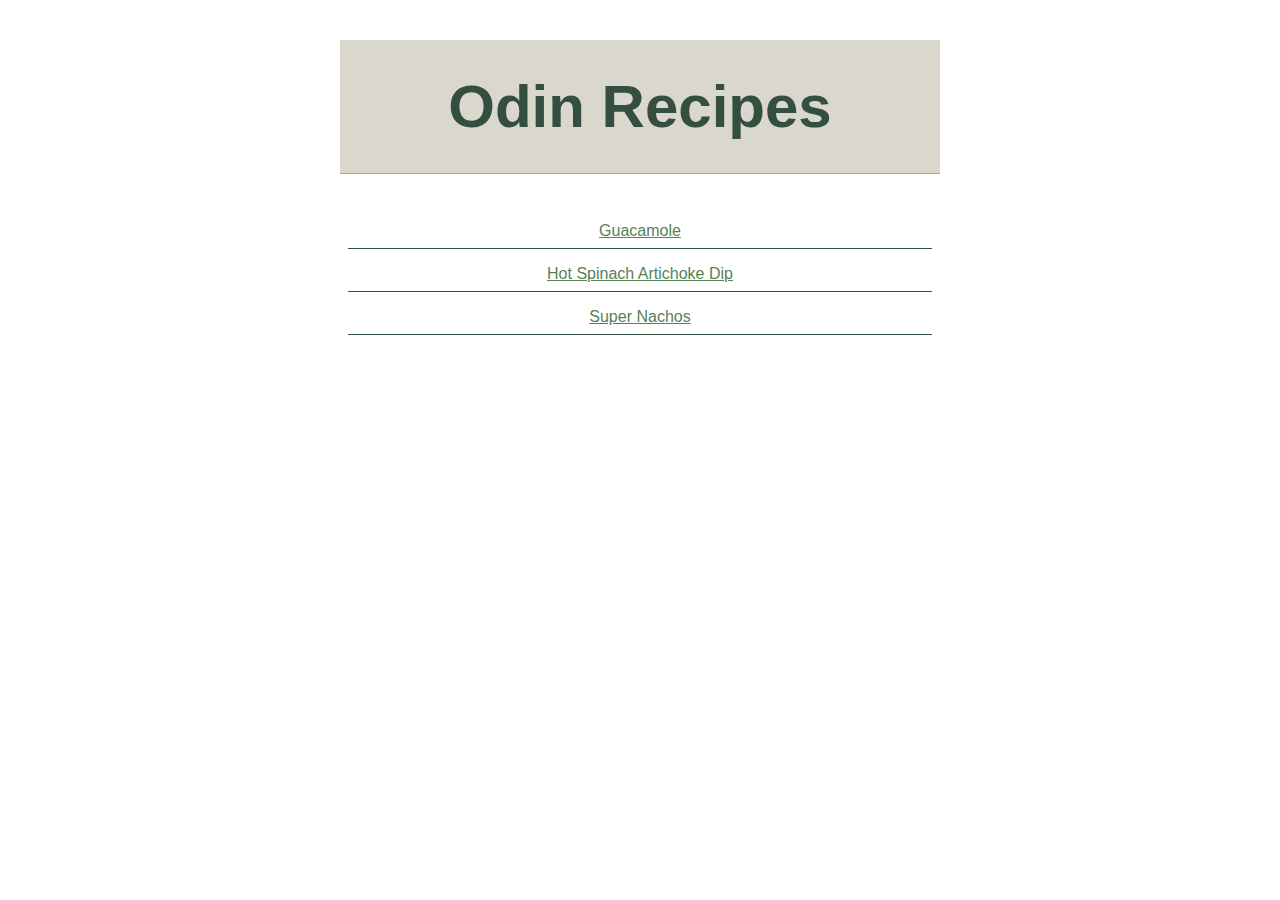
<file: index.html>
<!DOCTYPE html>
<html>
    <head>
        <meta charset="utf-8">
        <title>Odin Recipes</title>

        <link rel="stylesheet" href="./styles/styles.css">
    </head>
    <body>
        <h1 class="site-title">Odin Recipes</h1>

        <ul class="nav">
            <li><a href="./recipes/guacamole.html">Guacamole</a></li>
            <li><a href="./recipes/hot-spinach-artichoke-dip.html">Hot Spinach Artichoke Dip</a></li>
            <li><a href="./recipes/super-nachos.html">Super Nachos</a></li>
        </ul>
    </body>
</html>
</file>
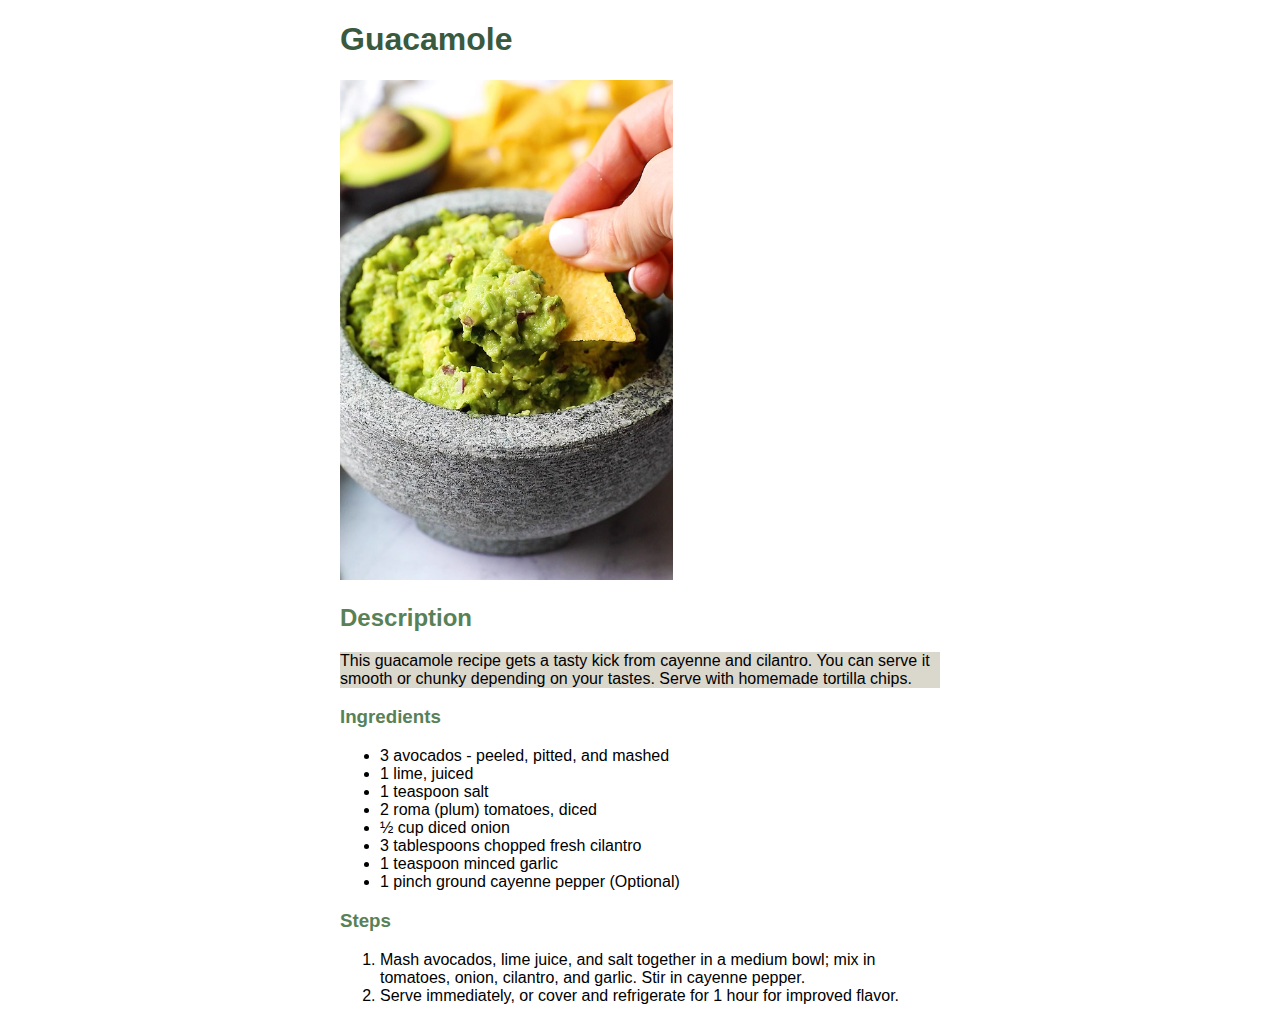
<file: recipes/guacamole.html>
<!DOCTYPE html>
<html lang="en">
    <head>
        <meta charset="UTF-8">
        <title>Document</title>
        <link rel="stylesheet" href="../styles/styles.css">
        <link rel="stylesheet" href="../styles/article-styles.css">
    </head>
    <body>
        <h1 class="article-header">Guacamole</h1>

        <img src="../img/Guacamole.jpg" alt="picture of a hand dipping a tortilla chip in a bowl of guacamole" height="500">
        
        <h2 class="section-header">Description</h2>
        <p class="description">This guacamole recipe gets a tasty kick from cayenne and cilantro. You can serve it smooth or chunky depending on your tastes. Serve with homemade tortilla chips.</p>

        <h3 class="section-header">Ingredients</h3>
        <ul>
            <li>3 avocados - peeled, pitted, and mashed</li>
            <li>1 lime, juiced</li>
            <li>1 teaspoon salt</li>
            <li>2 roma (plum) tomatoes, diced</li>
            <li>½ cup diced onion</li>
            <li>3 tablespoons chopped fresh cilantro</li>
            <li>1 teaspoon minced garlic</li>
            <li>1 pinch ground cayenne pepper (Optional)</li>
        </ul>

        <h3 class="section-header">Steps</h3>
        <ol>
            <li>Mash avocados, lime juice, and salt together in a medium bowl; mix in tomatoes, onion, cilantro, and garlic. Stir in cayenne pepper.</li>
            <li>Serve immediately, or cover and refrigerate for 1 hour for improved flavor.</li>
        </ol>
    </body>
</html>
</file>
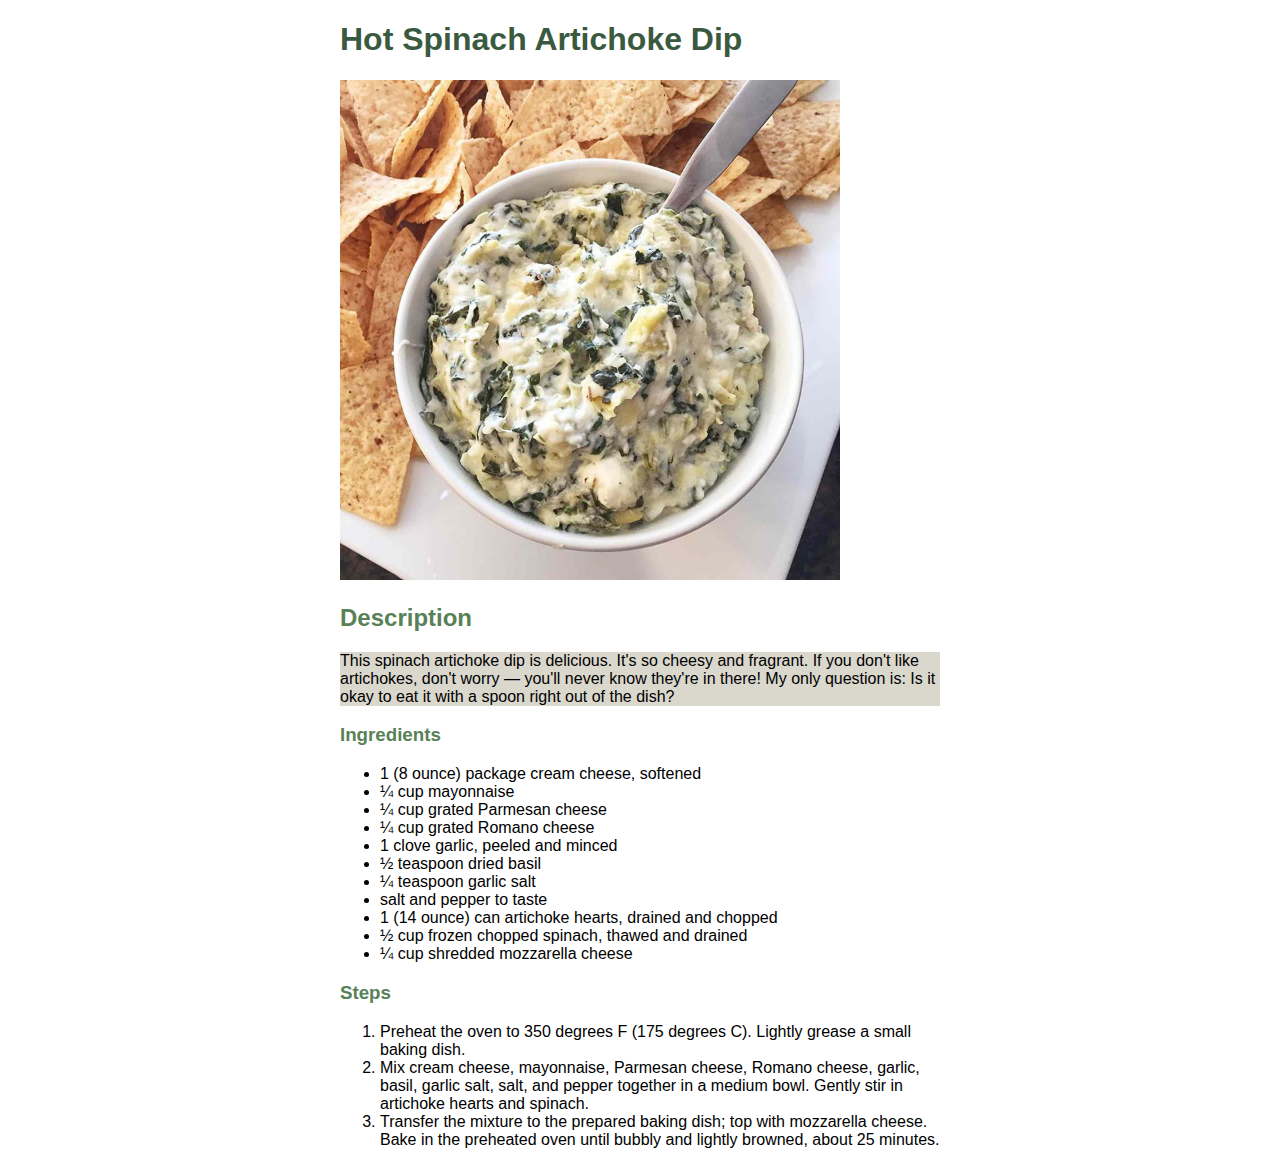
<file: recipes/hot-spinach-artichoke-dip.html>
<!DOCTYPE html>
<html lang="en">
    <head>
        <meta charset="UTF-8">
        <title>Hot Spinach Artichoke Dip Recipe</title>
        <link rel="stylesheet" href="../styles/styles.css">
        <link rel="stylesheet" href="../styles/article-styles.css">
    </head>
    <body>
        <h1 class="article-header">Hot Spinach Artichoke Dip</h1>

        <img src="../img/arctichoke-dip.jpg" alt="picture of a hand dipping tortilla chips into a bowl of spinach and artichoke dip" height="500">

        <h2 class="section-header">Description</h2>
        <p class="description">This spinach artichoke dip is delicious. It's so cheesy and fragrant. If you don't like artichokes, don't worry — you'll never know they're in there! My only question is: Is it okay to eat it with a spoon right out of the dish?</p>

        <h3 class="section-header">Ingredients</h3>
        <ul>
            <li>1 (8 ounce) package cream cheese, softened</li>
            <li>¼ cup mayonnaise</li>
            <li>¼ cup grated Parmesan cheese</li>
            <li>¼ cup grated Romano cheese</li>
            <li>1 clove garlic, peeled and minced</li>
            <li>½ teaspoon dried basil</li>
            <li>¼ teaspoon garlic salt</li>
            <li>salt and pepper to taste</li>
            <li>1 (14 ounce) can artichoke hearts, drained and chopped</li>
            <li>½ cup frozen chopped spinach, thawed and drained</li>
            <li>¼ cup shredded mozzarella cheese</li>
        </ul>

        <h3 class="section-header">Steps</h3>
        <ol>
            <li>Preheat the oven to 350 degrees F (175 degrees C). Lightly grease a small baking dish.</li>
            <li>Mix cream cheese, mayonnaise, Parmesan cheese, Romano cheese, garlic, basil, garlic salt, salt, and pepper together in a medium bowl. Gently stir in artichoke hearts and spinach.</li>
            <li>Transfer the mixture to the prepared baking dish; top with mozzarella cheese. Bake in the preheated oven until bubbly and lightly browned, about 25 minutes.</li>
        </ol>
    </body>
</html>
</file>
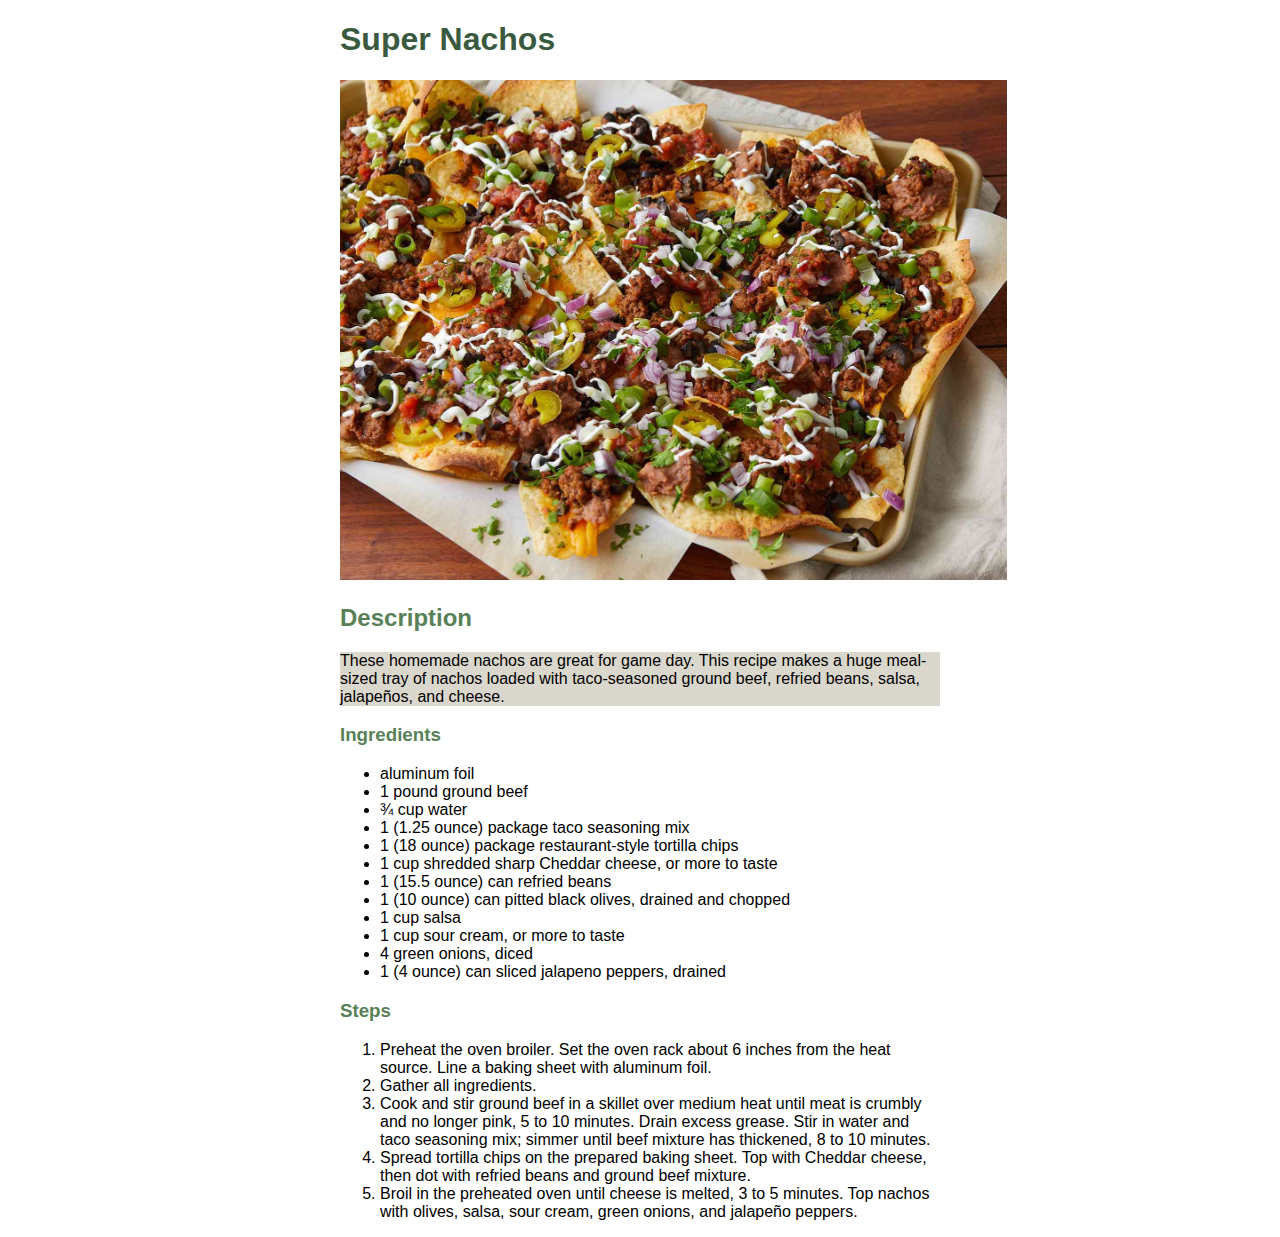
<file: recipes/super-nachos.html>
<!DOCTYPE html>
<html lang="en">
    <head>
        <meta charset="UTF-8">
        <title>Super Nachos</title>
        <link rel="stylesheet" href="../styles/styles.css">
        <link rel="stylesheet" href="../styles/article-styles.css">
    </head>
    <body>
        <h1 class="article-header">Super Nachos</h1>

        <img src="../img/nachos.jpg" alt="picture of a large platter of loaded nachos" height="500">

        <h2 class="section-header">Description</h2>
        <p class="description">These homemade nachos are great for game day. This recipe makes a huge meal-sized tray of nachos loaded with taco-seasoned ground beef, refried beans, salsa, jalapeños, and cheese.</p>

        <h3 class="section-header">Ingredients</h3>
        <ul>
            <li>aluminum foil</li>
            <li>1 pound ground beef</li>
            <li>¾ cup water</li>
            <li>1 (1.25 ounce) package taco seasoning mix</li>
            <li>1 (18 ounce) package restaurant-style tortilla chips</li>
            <li>1 cup shredded sharp Cheddar cheese, or more to taste</li>
            <li>1 (15.5 ounce) can refried beans</li>
            <li>1 (10 ounce) can pitted black olives, drained and chopped</li>
            <li>1 cup salsa</li>
            <li>1 cup sour cream, or more to taste</li>
            <li>4 green onions, diced</li>
            <li>1 (4 ounce) can sliced jalapeno peppers, drained</li>
        </ul>

        <h3 class="section-header">Steps</h3>
        <ol>
            <li>Preheat the oven broiler. Set the oven rack about 6 inches from the heat source. Line a baking sheet with aluminum foil.</li>
            <li>Gather all ingredients.</li>
            <li>Cook and stir ground beef in a skillet over medium heat until meat is crumbly and no longer pink, 5 to 10 minutes. Drain excess grease. Stir in water and taco seasoning mix; simmer until beef mixture has thickened, 8 to 10 minutes.</li>
            <li>Spread tortilla chips on the prepared baking sheet. Top with Cheddar cheese, then dot with refried beans and ground beef mixture.</li>
            <li>Broil in the preheated oven until cheese is melted, 3 to 5 minutes. Top nachos with olives, salsa, sour cream, green onions, and jalapeño peppers.</li>
        </ol>
    </body>
</html>
</file>
<file: styles/styles.css>
body {
    font-family: 'Segoe UI', Tahoma, Geneva, Verdana, sans-serif;
    width: 600px;
    margin: 0 auto;
}

a:link {
    color: #588157;
}

a:visited {
    color: #3a5a40;
}

.site-title {
    color: #344e41;
    background-color: #dad7cd;
    font-size: 60px;
    text-align: center;
    border-bottom: 1px solid #a3b18a;
    padding: 32px;
}

.nav {
    text-align: center;
    list-style-type: none;
    padding: 0;
}

.nav > li {
    margin: 8px;
    padding: 8px;
    border-bottom: 1px solid #344E41;
}
</file>
<file: styles/article-styles.css>
.article-header {
    color: #3a5a40;
}

.section-header {
    color: #588157;
}

.description {
    background-color: #dad7cd;
}
</file>
